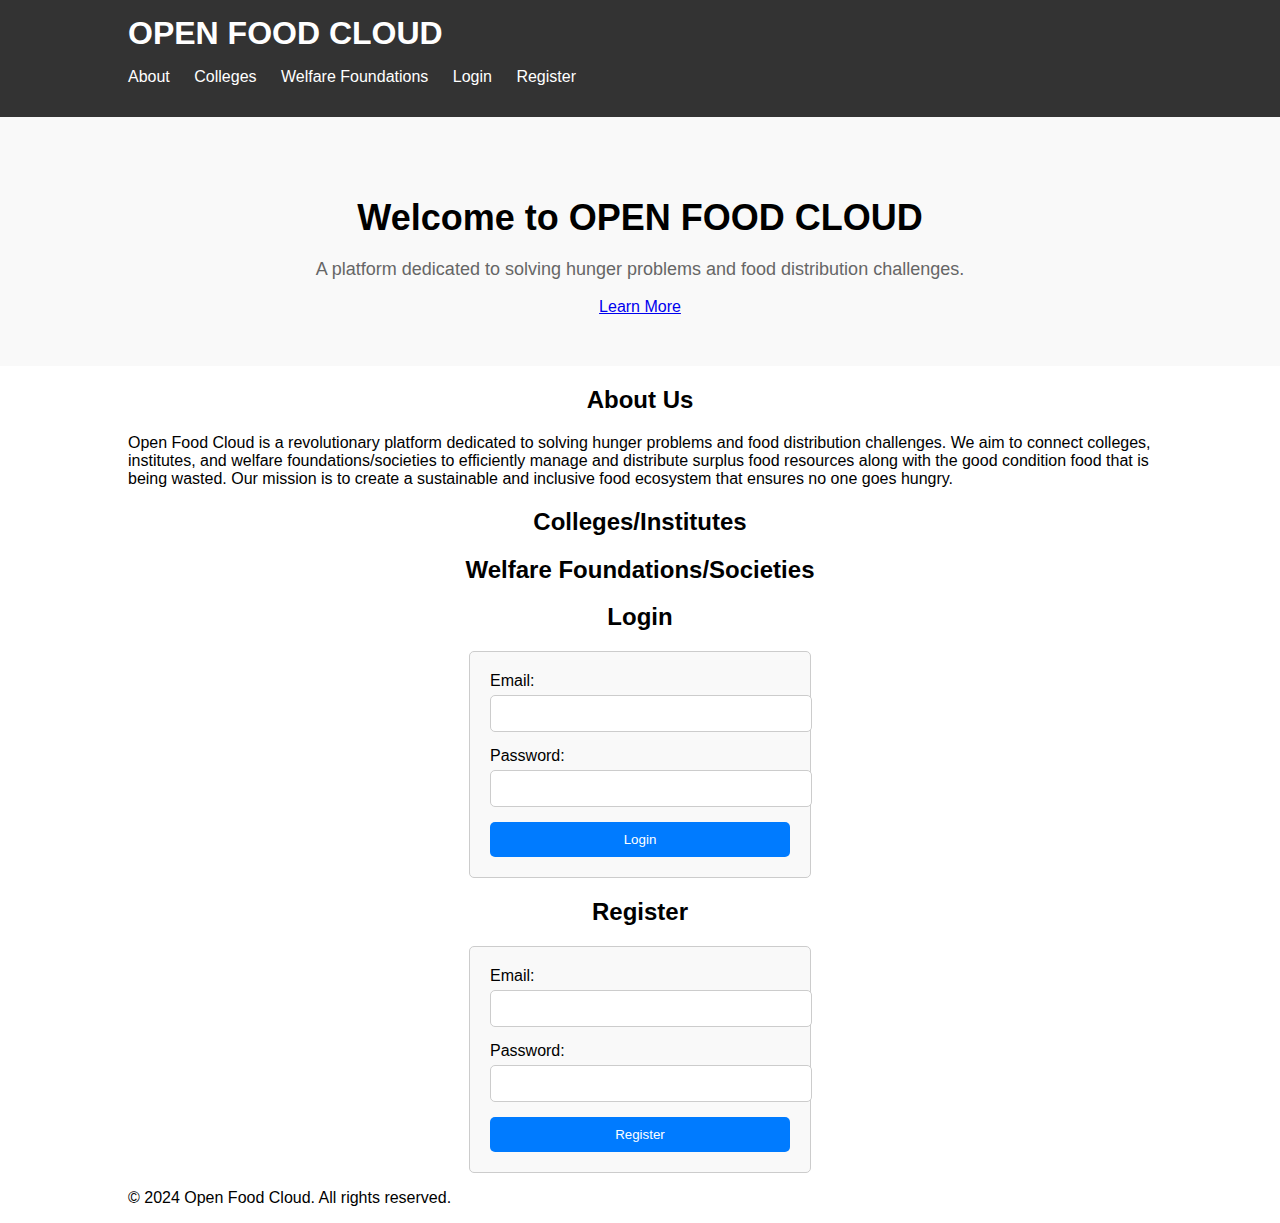
<file: index.html>
<!DOCTYPE html>
<html lang="en">

<head>
    <meta charset="UTF-8">
    <meta name="viewport" content="width=device-width, initial-scale=1.0">
    <title>Open Food Cloud</title>
    <link rel="stylesheet" href="styles.css">
</head>

<body>
    <!-- Header Section -->
    <header>
        <div class="container">
            <h1>OPEN FOOD CLOUD</h1>
            <!-- Navigation Menu -->
            <nav>
                <ul>
                    <li><a href="#about">About</a></li>
                    <li><a href="#colleges">Colleges</a></li>
                    <li><a href="#foundations">Welfare Foundations</a></li>
                    <li><a href="#login">Login</a></li>
                    <li><a href="#register">Register</a></li>
                    <!-- Add more navigation links as needed -->
                </ul>
            </nav>
        </div>
    </header>

    <!-- Hero Section -->
    <section class="hero">
        <div class="container">
            <h2>Welcome to OPEN FOOD CLOUD</h2>
            <p>A platform dedicated to solving hunger problems and food distribution challenges.</p>
            <!-- Call-to-Action Button -->
            <a href="#about" class="btn">Learn More</a>
        </div>
    </section>

    <!-- About Section -->
    <section id="about" class="about">
        <div class="container">
            <h2>About Us</h2>
            <p>Open Food Cloud is a revolutionary platform dedicated to solving hunger problems and food distribution challenges. We aim to connect colleges, institutes, and welfare foundations/societies to efficiently manage and distribute surplus food resources along with the good condition food that is being wasted. Our mission is to create a sustainable and inclusive food ecosystem that ensures no one goes hungry.</p>
            <!-- Add more content as needed -->
        </div>
    </section>

    <!-- Colleges Section -->
    <section id="colleges" class="colleges">
        <div class="container">
            <h2>Colleges/Institutes</h2>
            <!-- Add content related to colleges/institutes -->
        </div>
    </section>

    <!-- Welfare Foundations Section -->
    <section id="foundations" class="foundations">
        <div class="container">
            <h2>Welfare Foundations/Societies</h2>
            <!-- Add content related to welfare foundations/societies -->
        </div>
    </section>

    <!-- Login Section -->
    <section id="login" class="login">
        <div class="container">
            <h2>Login</h2>
            <form id="login-form">
                <div class="form-group">
                    <label for="login-email">Email:</label>
                    <input type="email" id="login-email" name="email" required>
                </div>
                <div class="form-group">
                    <label for="login-password">Password:</label>
                    <input type="password" id="login-password" name="password" required>
                </div>
                <button type="submit">Login</button>
            </form>
        </div>
    </section>

    <!-- Registration Section -->
    <section id="register" class="register">
        <div class="container">
            <h2>Register</h2>
            <form id="registration-form">
                <div class="form-group">
                    <label for="registration-email">Email:</label>
                    <input type="email" id="registration-email" name="email" required>
                </div>
                <div class="form-group">
                    <label for="registration-password">Password:</label>
                    <input type="password" id="registration-password" name="password" required>
                </div>
                <button type="submit">Register</button>
            </form>
        </div>
    </section>

    <!-- Footer Section -->
    <footer>
        <div class="container">
            <p>&copy; 2024 Open Food Cloud. All rights reserved.</p>
            <!-- Add additional footer content as needed -->
        </div>
    </footer>

    <!-- Include Firebase JavaScript SDK as ECMAScript modules -->
    
  
    <script src="script.js"></script>
</body>

</html>
</file>
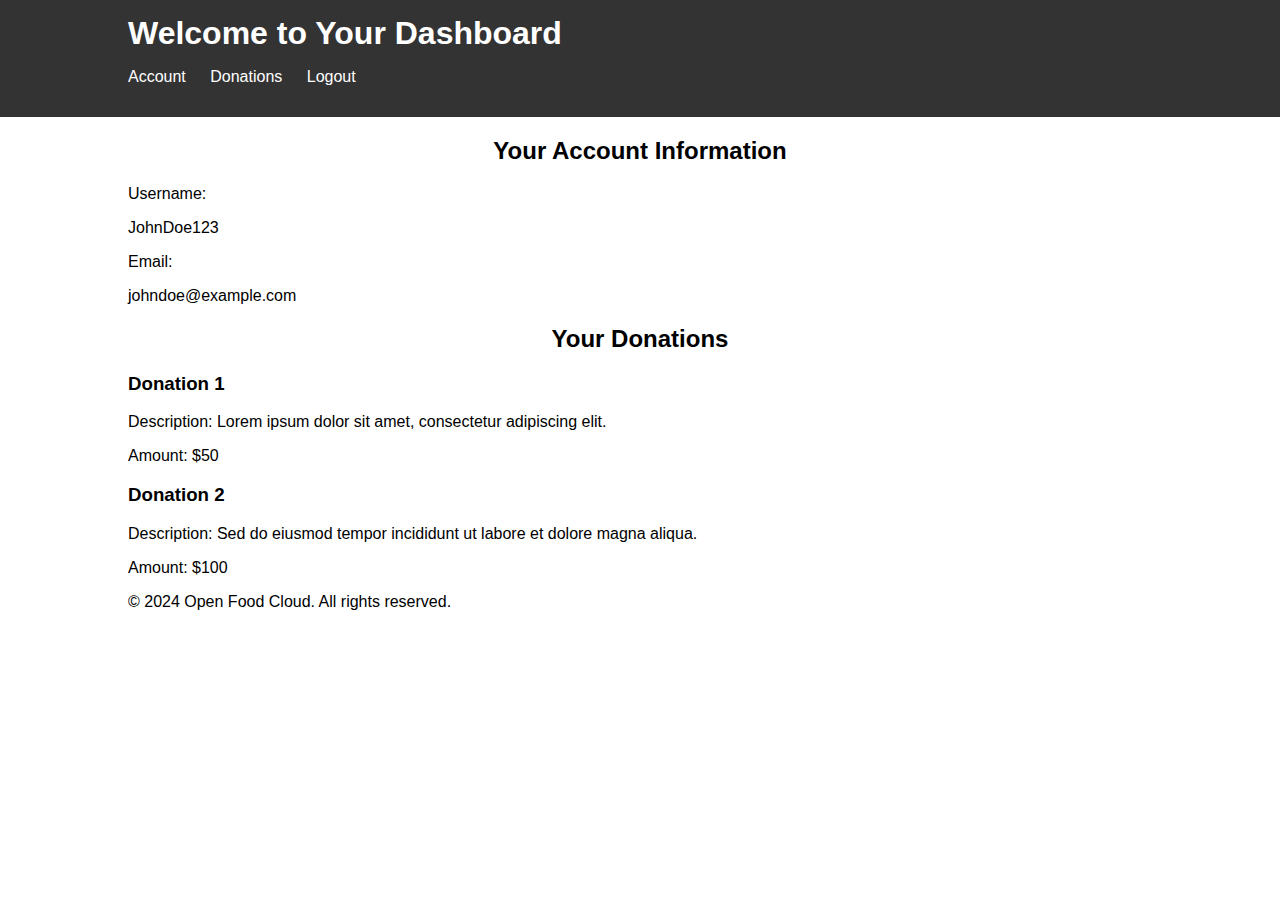
<file: dashboard.html>
<!DOCTYPE html>
<html lang="en">

<head>
    <meta charset="UTF-8">
    <meta name="viewport" content="width=device-width, initial-scale=1.0">
    <title>Dashboard - Open Food Cloud</title>
    <link rel="stylesheet" href="styles.css">
</head>

<body>
    <!-- Header Section -->
    <header>
        <div class="container">
            <h1>Welcome to Your Dashboard</h1>
            <!-- Navigation Menu (if applicable) -->
            <nav>
                <ul>
                    <li><a href="#">Account</a></li>
                    <li><a href="#">Donations</a></li>
                    <li><a href="#">Logout</a></li>
                    <!-- Add more navigation links as needed -->
                </ul>
            </nav>
        </div>
    </header>

    <!-- Account Information Section -->
    <section id="account-info">
        <div class="container">
            <h2>Your Account Information</h2>
            <div class="account-details">
                <label for="username">Username:</label>
                <p id="username">JohnDoe123</p>
            </div>
            <div class="account-details">
                <label for="email">Email:</label>
                <p id="email">johndoe@example.com</p>
            </div>
            <!-- Add more account details as needed -->
        </div>
    </section>

    <!-- Donation Management Section -->
    <section id="donation-management">
        <div class="container">
            <h2>Your Donations</h2>
            <!-- Donation items will be dynamically added here -->
            <div class="donation-item">
                <h3>Donation 1</h3>
                <p>Description: Lorem ipsum dolor sit amet, consectetur adipiscing elit.</p>
                <p>Amount: $50</p>
            </div>
            <div class="donation-item">
                <h3>Donation 2</h3>
                <p>Description: Sed do eiusmod tempor incididunt ut labore et dolore magna aliqua.</p>
                <p>Amount: $100</p>
            </div>
            <!-- Add more donation items as needed -->
        </div>
    </section>

    <!-- Footer Section -->
    <footer>
        <div class="container">
            <p>&copy; 2024 Open Food Cloud. All rights reserved.</p>
            <!-- Add additional footer content as needed -->
        </div>
    </footer>

</body>

</html>
</file>
<file: styles.css>
/* Global Styles */
body {
  font-family: Arial, sans-serif;
  margin: 0;
  padding: 0;
}

.container {
  width: 80%;
  margin: 0 auto;
}

/* Header Styles */
header {
  background-color: #333;
  color: #fff;
  padding: 15px 0;
}

header h1 {
  margin: 0;
}

nav ul {
  list-style-type: none;
  padding: 0;
}

nav ul li {
  display: inline;
  margin-right: 20px;
}

nav ul li a {
  color: #fff;
  text-decoration: none;
}

/* Hero Section Styles */
.hero {
  background-color: #f9f9f9;
  padding: 50px 0;
  text-align: center;
}

.hero h2 {
  font-size: 36px;
  margin-bottom: 20px;
}

.hero p {
  font-size: 18px;
  color: #666;
}

/* Form Styles */
form {
  max-width: 300px;
  margin: 0 auto;
  padding: 20px;
  border: 1px solid #ccc;
  border-radius: 5px;
  background-color: #f9f9f9;
}

h2 {
  text-align: center;
}

.form-group {
  margin-bottom: 15px;
}

label {
  display: block;
  margin-bottom: 5px;
}

input[type="email"],
input[type="password"] {
  width: 100%;
  padding: 10px;
  border: 1px solid #ccc;
  border-radius: 5px;
}

button {
  width: 100%;
  padding: 10px;
  background-color: #007bff;
  color: #fff;
  border: none;
  border-radius: 5px;
  cursor: pointer;
}

button:hover {
  background-color: #0056b3;
}
</file>
